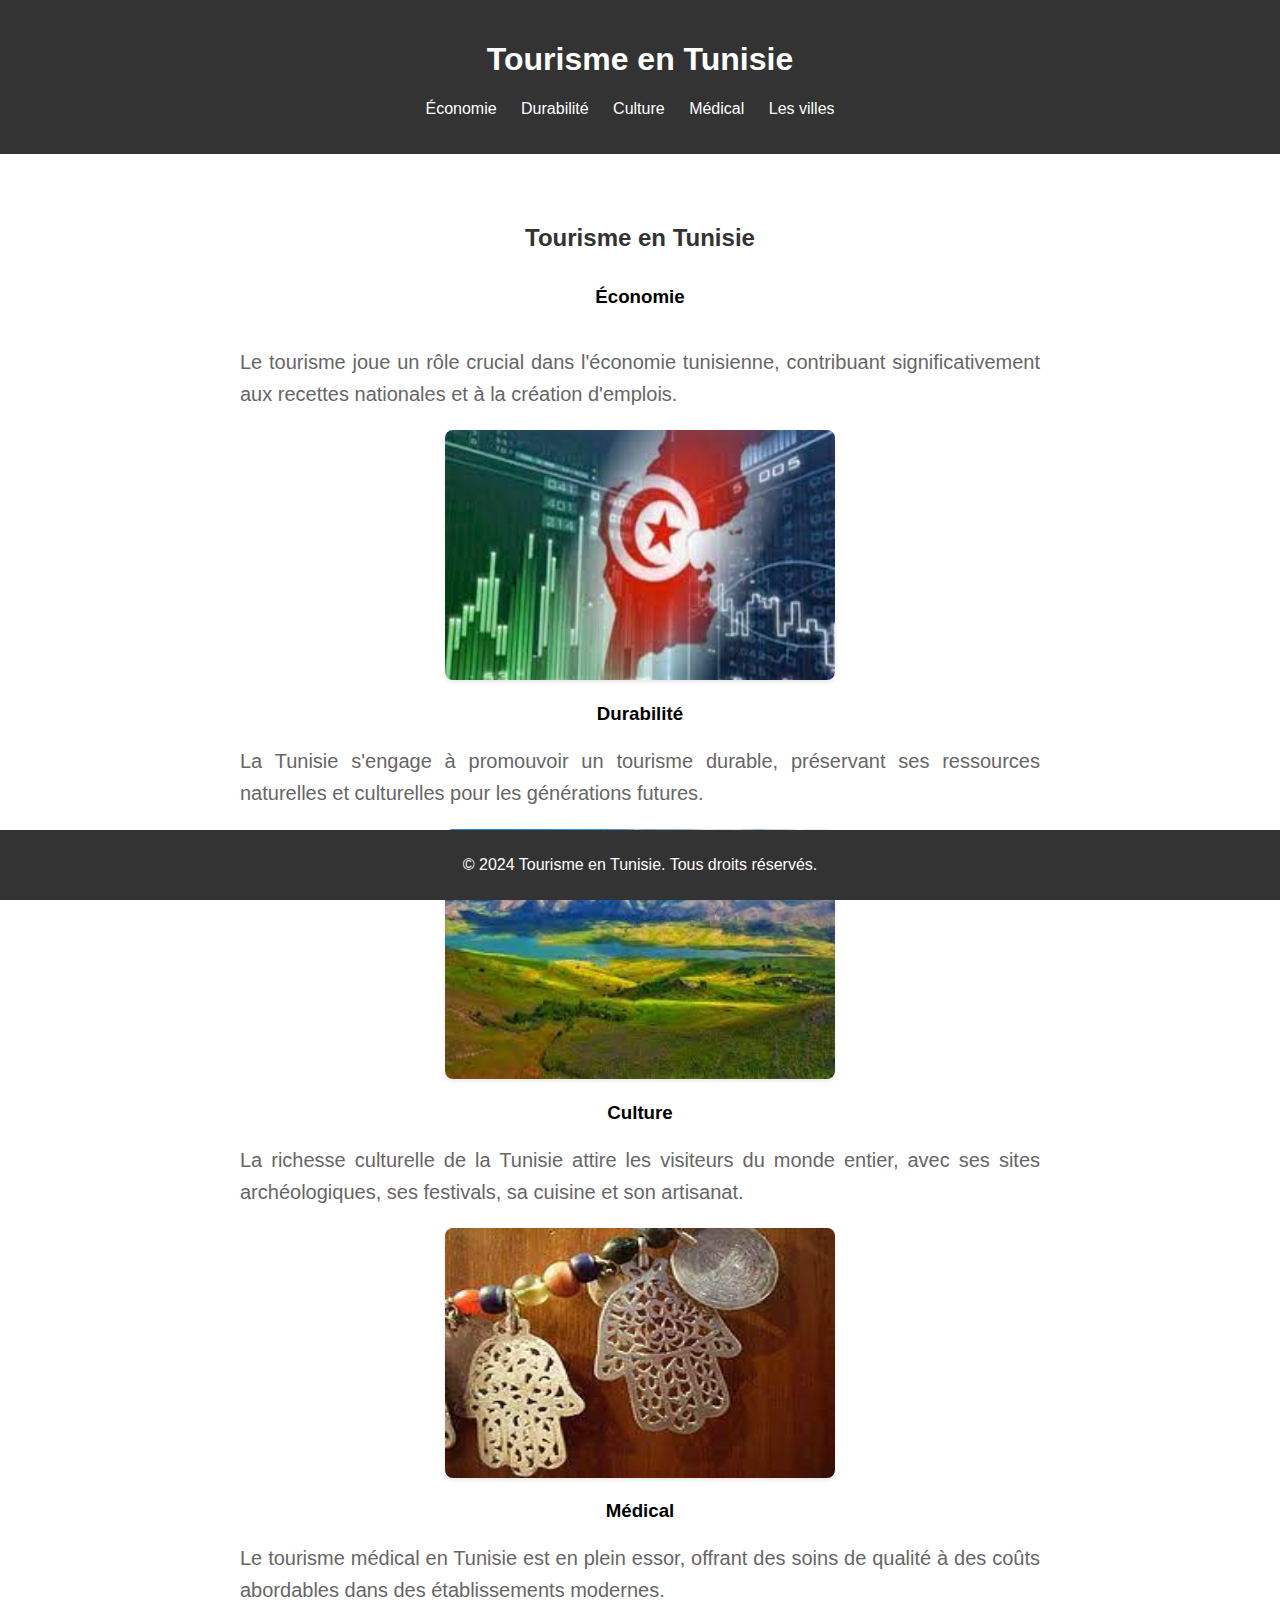
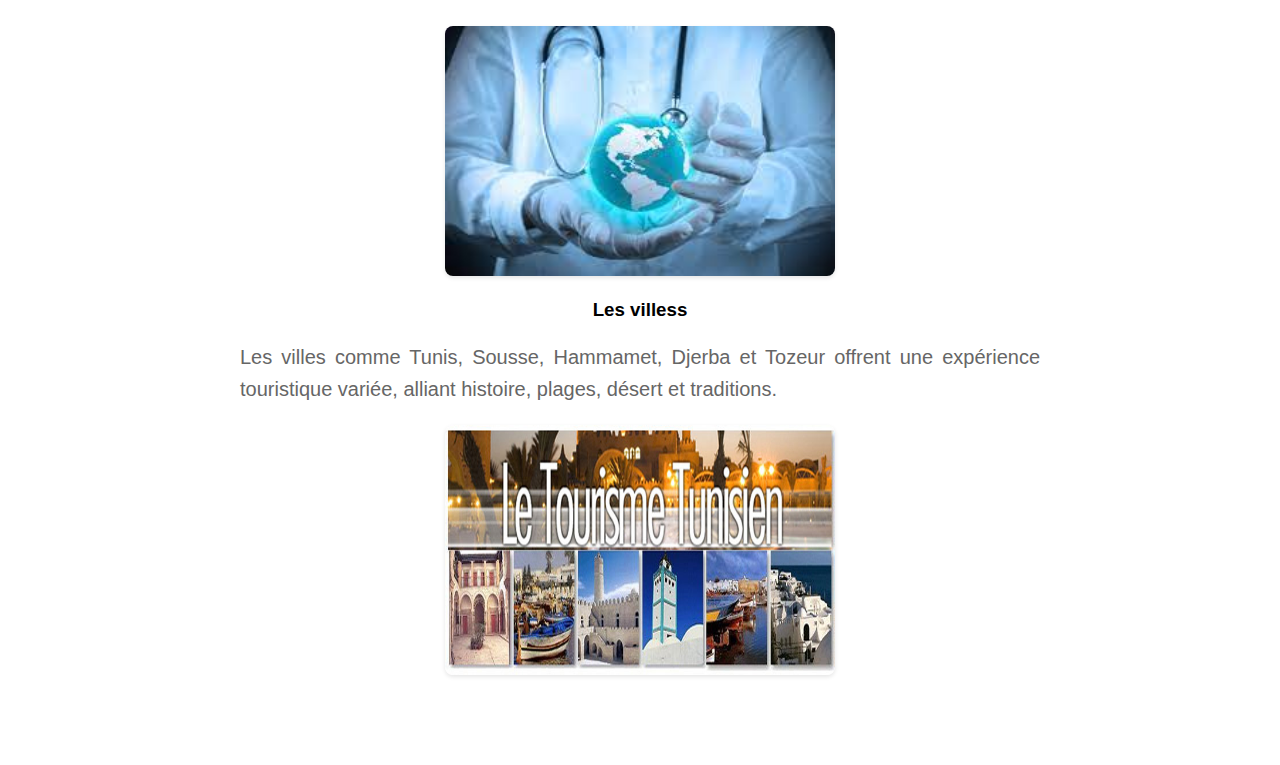
<file: index.html>
<!DOCTYPE html>
<html lang="fr">
<head>
    <meta charset="UTF-8">
    <meta name="viewport" content="width=device-width, initial-scale=1.0">
    <title>Économie du Tourisme en Tunisie</title>
    <link rel="stylesheet" href="style.css">
</head>
<body>
    <header>
        <h1>Tourisme en Tunisie</h1>
        <nav>
            <ul>
                <li><a href="Économie.html">Économie</a></li>
                <li><a href="Durabilité.html">Durabilité</a></li>
                <li><a href="Culture.html">Culture</a></li>
                <li><a href="Médical.html">Médical</a></li>
                <li><a href="Les villes.html">Les villes</a></li>
            </ul>
        </nav>
    </header>

    <main>
        <h2>Tourisme en Tunisie</h2>
        <h3>Économie</h3>
        <div class="container1">
            <p>
                Le tourisme joue un rôle crucial dans l'économie tunisienne, contribuant significativement aux recettes nationales et à la création d'emplois.
            </p>
            <img src="images/a.jpg" alt="Image illustrative de l'impact économique du tourisme en Tunisie" class="img5"><br>
        
            <h3>Durabilité</h3>
            <p>
                La Tunisie s'engage à promouvoir un tourisme durable, préservant ses ressources naturelles et culturelles pour les générations futures.
            </p>
            <img src="images/b.jpg" alt="Image illustrative de la durabilité du tourisme en Tunisie" class="img5"><br>
        
            <h3>Culture</h3>
            <p>
                La richesse culturelle de la Tunisie attire les visiteurs du monde entier, avec ses sites archéologiques, ses festivals, sa cuisine et son artisanat.
            </p>
            <img src="images/c.jpg" alt="Image illustrative de la richesse culturelle en Tunisie" class="img5"><br>
        
            <h3>Médical</h3>
            <p>
                Le tourisme médical en Tunisie est en plein essor, offrant des soins de qualité à des coûts abordables dans des établissements modernes.
            </p>
            <img src="images/d.jpg" alt="Image illustrative du tourisme médical en Tunisie" class="img5"><br>
        
            <h3>Les villess</h3>
            <p>
                Les villes comme Tunis, Sousse, Hammamet, Djerba et Tozeur offrent une expérience touristique variée, alliant histoire, plages, désert et traditions.
            </p>
            <img src="images/e.jpg" alt="Image illustrative des villes touristiques en Tunisie" class="img5"><br><br><br>
    </div>
    </main>
    
    

    <footer>
        <p>&copy; 2024 Tourisme en Tunisie. Tous droits réservés.</p>
    </footer>
</body>
</html>
</file>
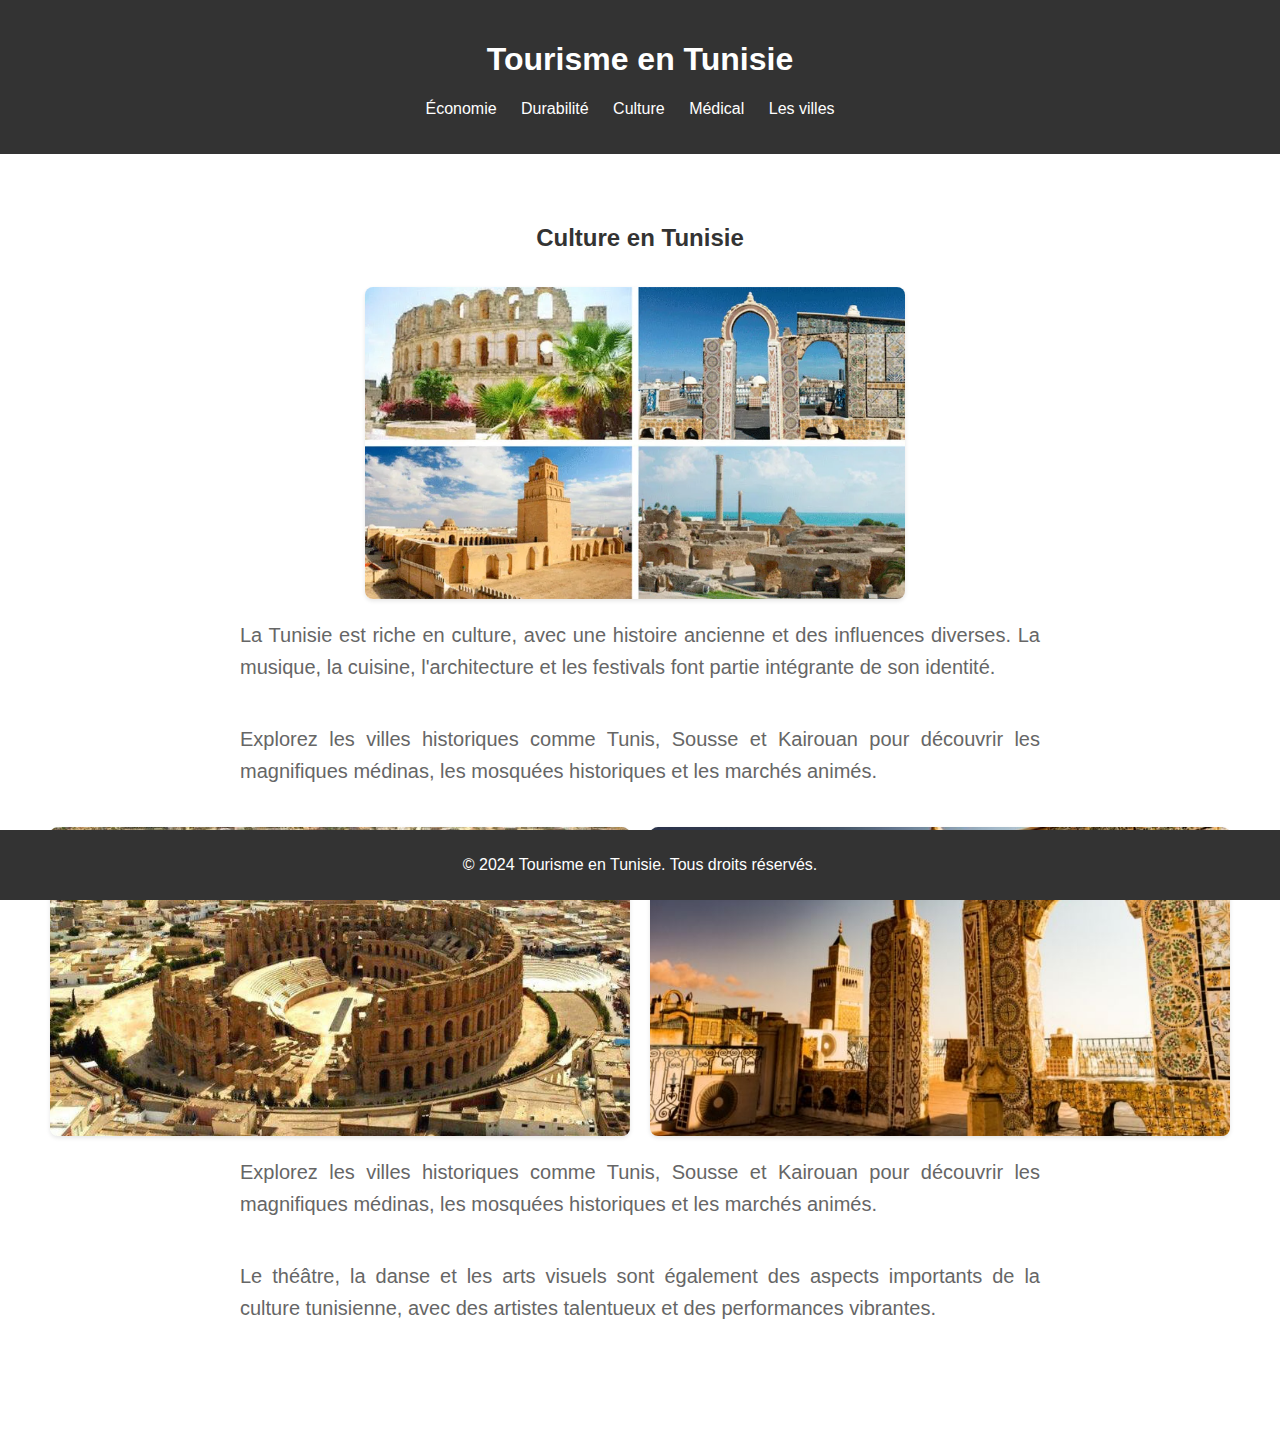
<file: Culture.html>
<!DOCTYPE html>
<html lang="fr">
<head>
    <meta charset="UTF-8">
    <meta name="viewport" content="width=device-width, initial-scale=1.0">
    <title>Économie du Tourisme en Tunisie</title>
    <link rel="stylesheet" href="style.css">
</head>
<body>
    <header>
        <h1>Tourisme en Tunisie</h1>
        <nav>
            <ul>
                <li><a href="Économie.html">Économie</a></li>
                <li><a href="Durabilité.html">Durabilité</a></li>
                <li><a href="#">Culture</a></li>
                <li><a href="Médical.html">Médical</a></li>
                <li><a href="Les villes.html">Les villes</a></li>
            </ul>
        </nav>
    </header>

    <main>
        <h2>Culture en Tunisie</h2>
        <div class="image-container">
            <img src="images/111.webp" alt="Image illustrative de la culture en Tunisie" class="margin">
        </div>
        <p>
            La Tunisie est riche en culture, avec une histoire ancienne et des influences diverses. La musique, la cuisine, l'architecture et les festivals font partie intégrante de son identité.
        </p>
        <p>
            Explorez les villes historiques comme Tunis, Sousse et Kairouan pour découvrir les magnifiques médinas, les mosquées historiques et les marchés animés.
        </p>
        <div class="image-container">
            <img src="images/222.jpg" alt="Image illustrative de la culture en Tunisie">
            <img src="images/333.jpg" alt="Image illustrative de la culture en Tunisie">
        </div>
        <p>
            Explorez les villes historiques comme Tunis, Sousse et Kairouan pour découvrir les magnifiques médinas, les mosquées historiques et les marchés animés.
        </p>
        <p>
            Le théâtre, la danse et les arts visuels sont également des aspects importants de la culture tunisienne, avec des artistes talentueux et des performances vibrantes.
        </p><br><br><br>
    </main>
    
    

    <footer>
        <p>&copy; 2024 Tourisme en Tunisie. Tous droits réservés.</p>
    </footer>
</body>
</html>
</file>
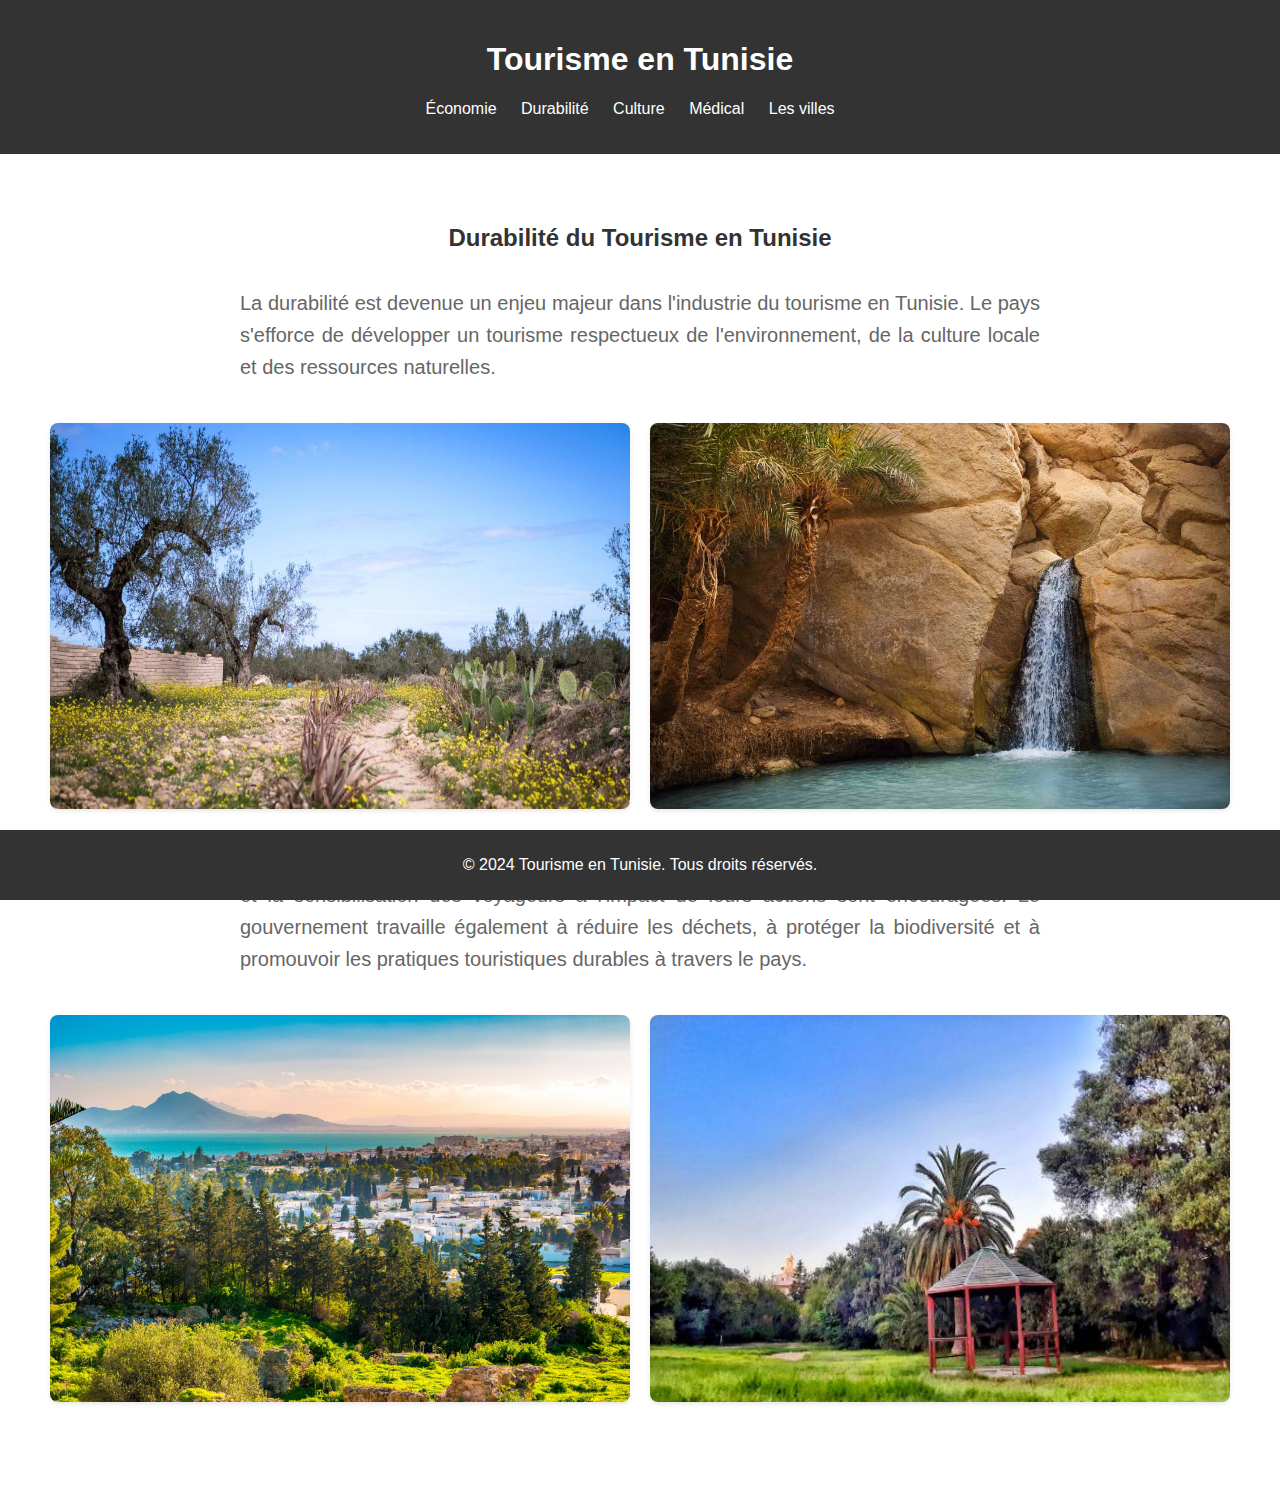
<file: Durabilité.html>
<!DOCTYPE html>
<html lang="fr">
<head>
    <meta charset="UTF-8">
    <meta name="viewport" content="width=device-width, initial-scale=1.0">
    <title>Économie du Tourisme en Tunisie</title>
    <link rel="stylesheet" href="style.css">
</head>
<body>
    <header>
        <h1>Tourisme en Tunisie</h1>
        <nav>
            <ul>
                <li><a href="Économie.html">Économie</a></li>
                <li><a href="#">Durabilité</a></li>
                <li><a href="culture.html">Culture</a></li>
                <li><a href="medical.html">Médical</a></li>
                <li><a href="Les villes.html">Les villes</a></li>
            </ul>
        </nav>
    </header>

    <main>
        <h2>Durabilité du Tourisme en Tunisie</h2>
        <p>
            La durabilité est devenue un enjeu majeur dans l'industrie du tourisme en Tunisie. 
            Le pays s'efforce de développer un tourisme respectueux de l'environnement, de la culture locale et des ressources naturelles.
        </p>
        <div class="image-container">
            <img src="images/11.jpg" alt="Image illustrative de la durabilité en Tunisie">
            <img src="images/22.jpg" alt="Autre image illustrative de la durabilité en Tunisie">
        </div><br>
        <p>
            Des initiatives telles que la préservation des sites naturels, la promotion de l'écotourisme et la sensibilisation des voyageurs à l'impact de leurs actions sont encouragées. Le gouvernement travaille également à réduire les déchets, à protéger la biodiversité et à promouvoir les pratiques touristiques durables à travers le pays.
        </p>
        <div class="image-container">
            <img src="images/33.jpg" alt="Autre image illustrative de la durabilité en Tunisie">
            <img src="images/44.jpg" alt="Autre image illustrative de la durabilité en Tunisie">
        </div><br><br><br>
    </main>
    

    <footer>
        <p>&copy; 2024 Tourisme en Tunisie. Tous droits réservés.</p>
    </footer>
</body>
</html>
</file>
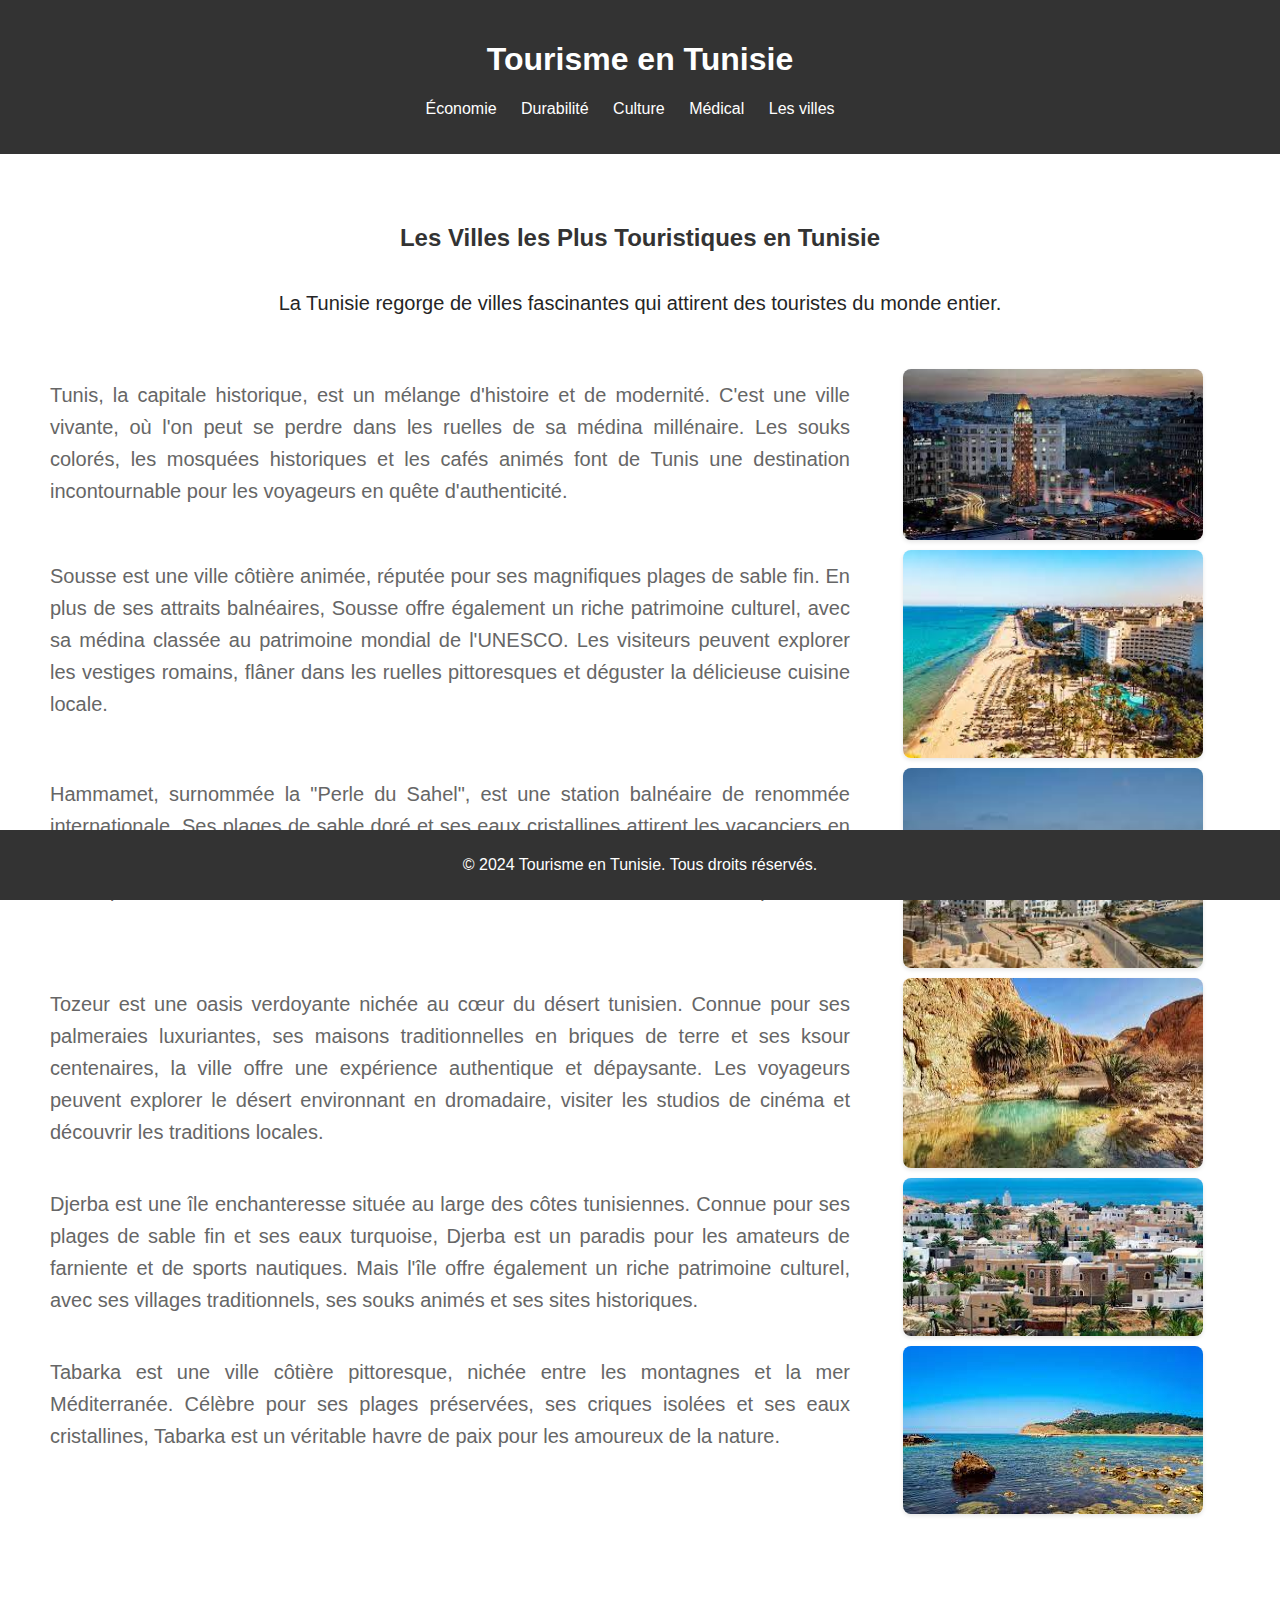
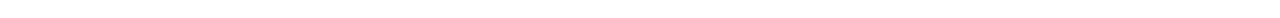
<file: Les villes.html>
<!DOCTYPE html>
<html lang="fr">
<head>
    <meta charset="UTF-8">
    <meta name="viewport" content="width=device-width, initial-scale=1.0">
    <title>Économie du Tourisme en Tunisie</title>
    <link rel="stylesheet" href="style.css">
</head>
<body>
    <header>
        <h1>Tourisme en Tunisie</h1>
        <nav>
            <ul>
                <li><a href="Économie.html">Économie</a></li>
                <li><a href="Durabilité.html">Durabilité</a></li>
                <li><a href="Culture.html">Culture</a></li>
                <li><a href="Médical.html">Médical</a></li>
                <li><a href="#">Les villes</a></li>
            </ul>
        </nav>
    </header>

    <main>
        <h2>Les Villes les Plus Touristiques en Tunisie</h2>
        <p class="color">
            La Tunisie regorge de villes fascinantes qui attirent des touristes du monde entier.
        </p>
        <div class="image-container">
            
            <p>Tunis, la capitale historique, est un mélange d'histoire et de modernité.
             C'est une ville vivante, où l'on peut se perdre dans les ruelles de sa médina millénaire. 
             Les souks colorés, les mosquées historiques et les cafés animés font de Tunis une destination 
             incontournable pour les voyageurs en quête d'authenticité.</p><br>
            <img src="images/tunis.jpg" alt="Image de Tunis" class="margin1"><br>

            
            <p>Sousse est une ville côtière animée, réputée pour ses magnifiques plages de sable fin. 
            En plus de ses attraits balnéaires, Sousse offre également un riche patrimoine culturel, 
            avec sa médina classée au patrimoine mondial de l'UNESCO. Les visiteurs peuvent explorer les vestiges romains, 
            flâner dans les ruelles pittoresques et déguster la délicieuse cuisine locale.
            </p><br>
            <img src="images/sousse.jpg" alt="Image de Sousse" class="margin1">
            <br>


            
            <p>Hammamet, surnommée la "Perle du Sahel", est une station balnéaire de renommée internationale.
                Ses plages de sable doré et ses eaux cristallines attirent les vacanciers en quête de détente et de soleil. 
                Mais Hammamet offre également un riche patrimoine historique, avec ses fortifications médiévales, 
                ses musées et ses festivals artistiques.
            </p><br>
            <img src="images/hammamet.jpg" alt="Image de Hammamet" class="margin1">
            <br>


            
            <p>Tozeur est une oasis verdoyante nichée au cœur du désert tunisien. Connue pour ses palmeraies luxuriantes, 
            ses maisons traditionnelles en briques de terre et ses ksour centenaires, 
            la ville offre une expérience authentique et dépaysante. Les voyageurs peuvent explorer le désert environnant 
            en dromadaire, visiter les studios de cinéma et découvrir les traditions locales.
            </p><br>
            <img src="images/tozeur.jpg" alt="Image de Tozeur" class="margin1">
            <br>


            
            <p>Djerba est une île enchanteresse située au large des côtes tunisiennes. Connue pour ses plages de sable fin et 
            ses eaux turquoise, Djerba est un paradis pour les amateurs de farniente et de sports nautiques. 
            Mais l'île offre également un riche patrimoine culturel, avec ses villages traditionnels, 
            ses souks animés et ses sites historiques.
            </p><br>
            <img src="images/djerba.jpg" alt="Image de Djerba" class="margin1">
            <br>


            
            <p>Tabarka est une ville côtière pittoresque, nichée entre les montagnes et la mer Méditerranée.
            Célèbre pour ses plages préservées, ses criques isolées et ses eaux cristallines,
            Tabarka est un véritable havre de paix pour les amoureux de la nature.
            </p><br>
            <img src="images/tabarka.jpg" alt="Image de Tabarka" class="margin1">
            <br>
        </div><br><br><br>
    </main>
    
    

    <footer>
        <p>&copy; 2024 Tourisme en Tunisie. Tous droits réservés.</p>
    </footer>
</body>
</html>
</file>
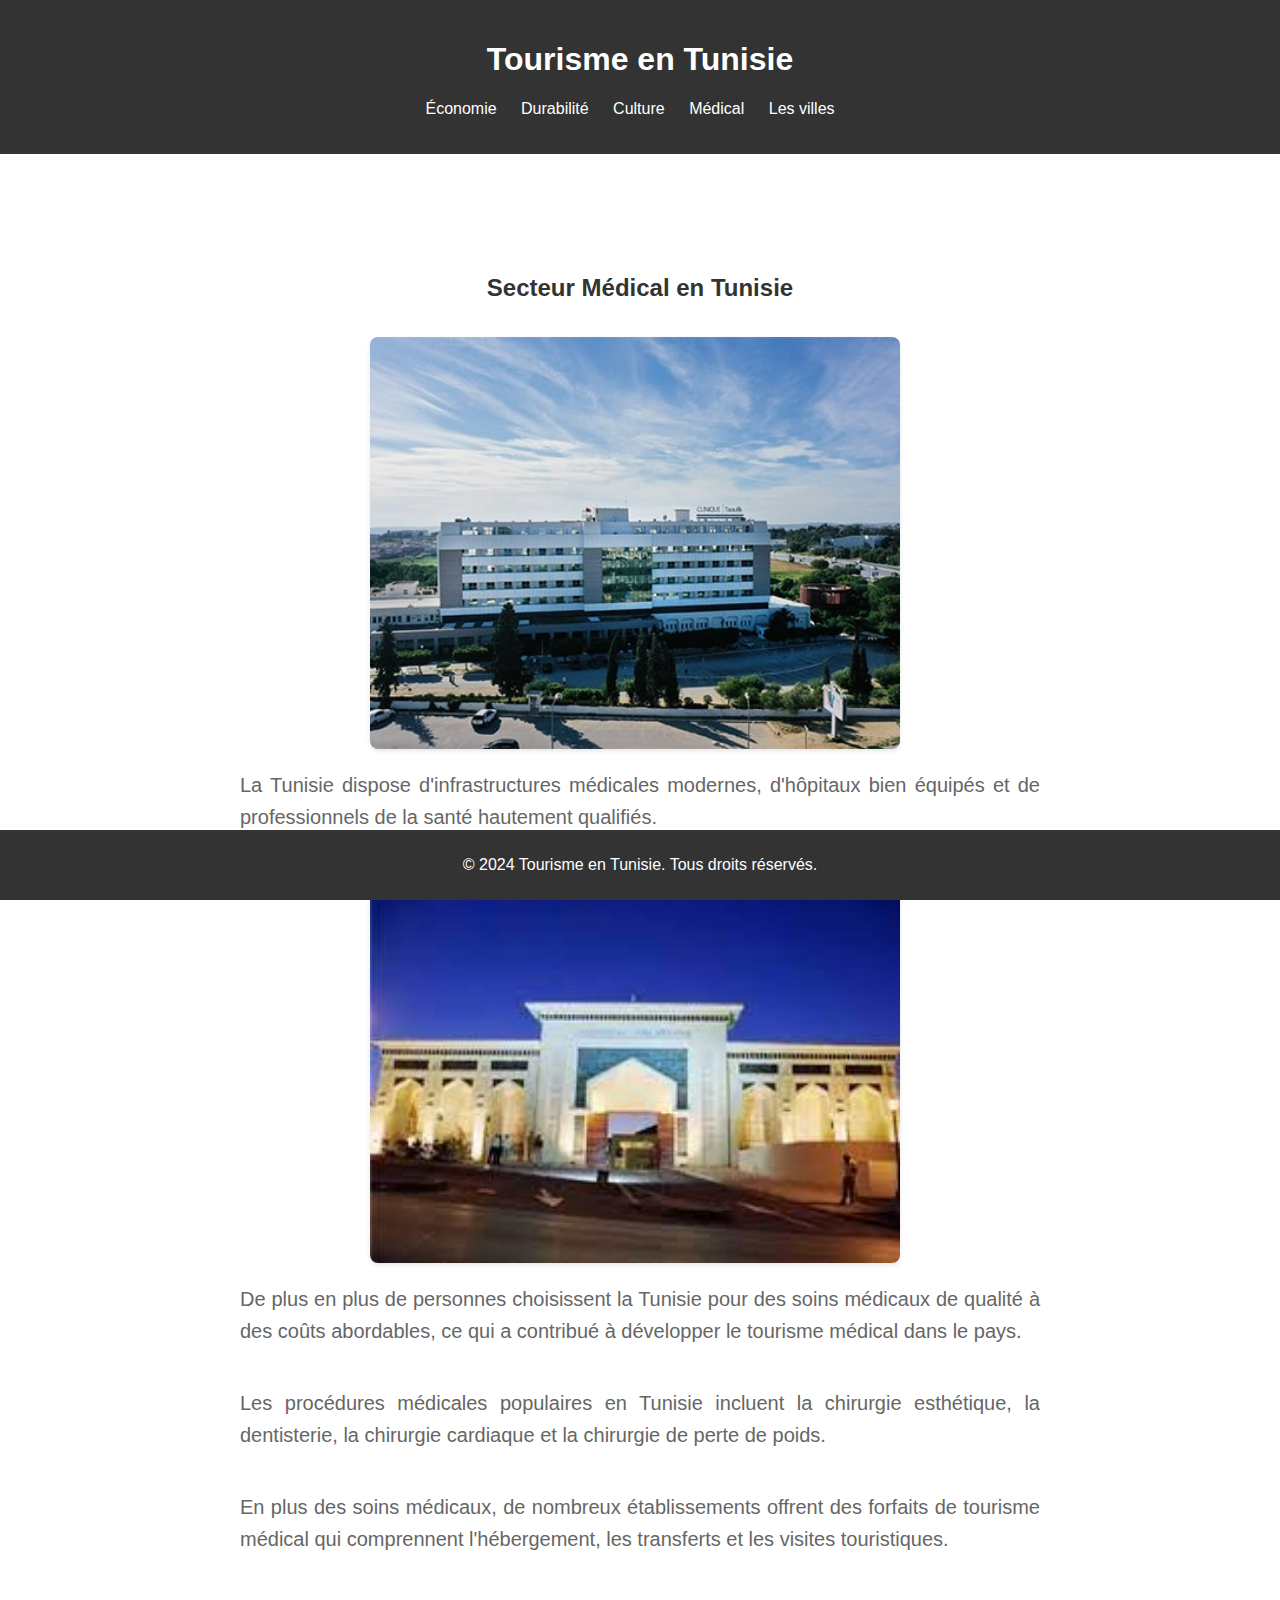
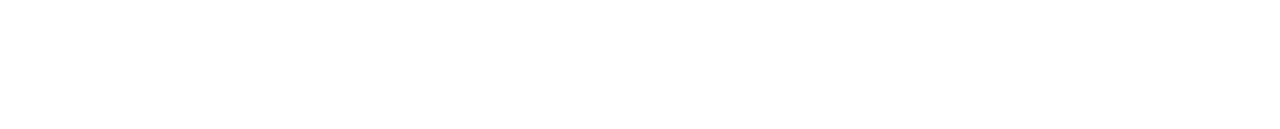
<file: Médical.html>
<!DOCTYPE html>
<html lang="fr">
<head>
    <meta charset="UTF-8">
    <meta name="viewport" content="width=device-width, initial-scale=1.0">
    <title>Économie du Tourisme en Tunisie</title>
    <link rel="stylesheet" href="style.css">
</head>
<body>
    <header>
        <h1>Tourisme en Tunisie</h1>
        <nav>
            <ul>
                <li><a href="Économie.html">Économie</a></li>
                <li><a href="Durabilité.html">Durabilité</a></li>
                <li><a href="Culture.html">Culture</a></li>
                <li><a href="#">Médical</a></li>
                <li><a href="Les villes.html">Les villes</a></li>
            </ul>
        </nav>
    </header>

    <main>
      <main>
        <h2>Secteur Médical en Tunisie</h2>
        <div class="image-container">
            <img src="images/1111.jpg" alt="Image illustrative du secteur médical en Tunisie" class="margin">
        </div>
        <p>
            La Tunisie dispose d'infrastructures médicales modernes, d'hôpitaux bien équipés et de professionnels de la santé hautement qualifiés.
        </p>
        <div class="image-container">
          <img src="images/2222.jpg" alt="Autre image illustrative du secteur médical en Tunisie" class="margin">
      </div>
        <p>
            De plus en plus de personnes choisissent la Tunisie pour des soins médicaux de qualité à des coûts abordables, ce qui a contribué à développer le tourisme médical dans le pays.
        </p>
        <p>
            Les procédures médicales populaires en Tunisie incluent la chirurgie esthétique, la dentisterie, la chirurgie cardiaque et la chirurgie de perte de poids.
        </p>
        <p>
            En plus des soins médicaux, de nombreux établissements offrent des forfaits de tourisme médical qui comprennent l'hébergement, les transferts et les visites touristiques.
        </p><br><br><br>
    </main>
    
    </main>
    

    <footer>
        <p>&copy; 2024 Tourisme en Tunisie. Tous droits réservés.</p>
    </footer>
</body>
</html>
</file>
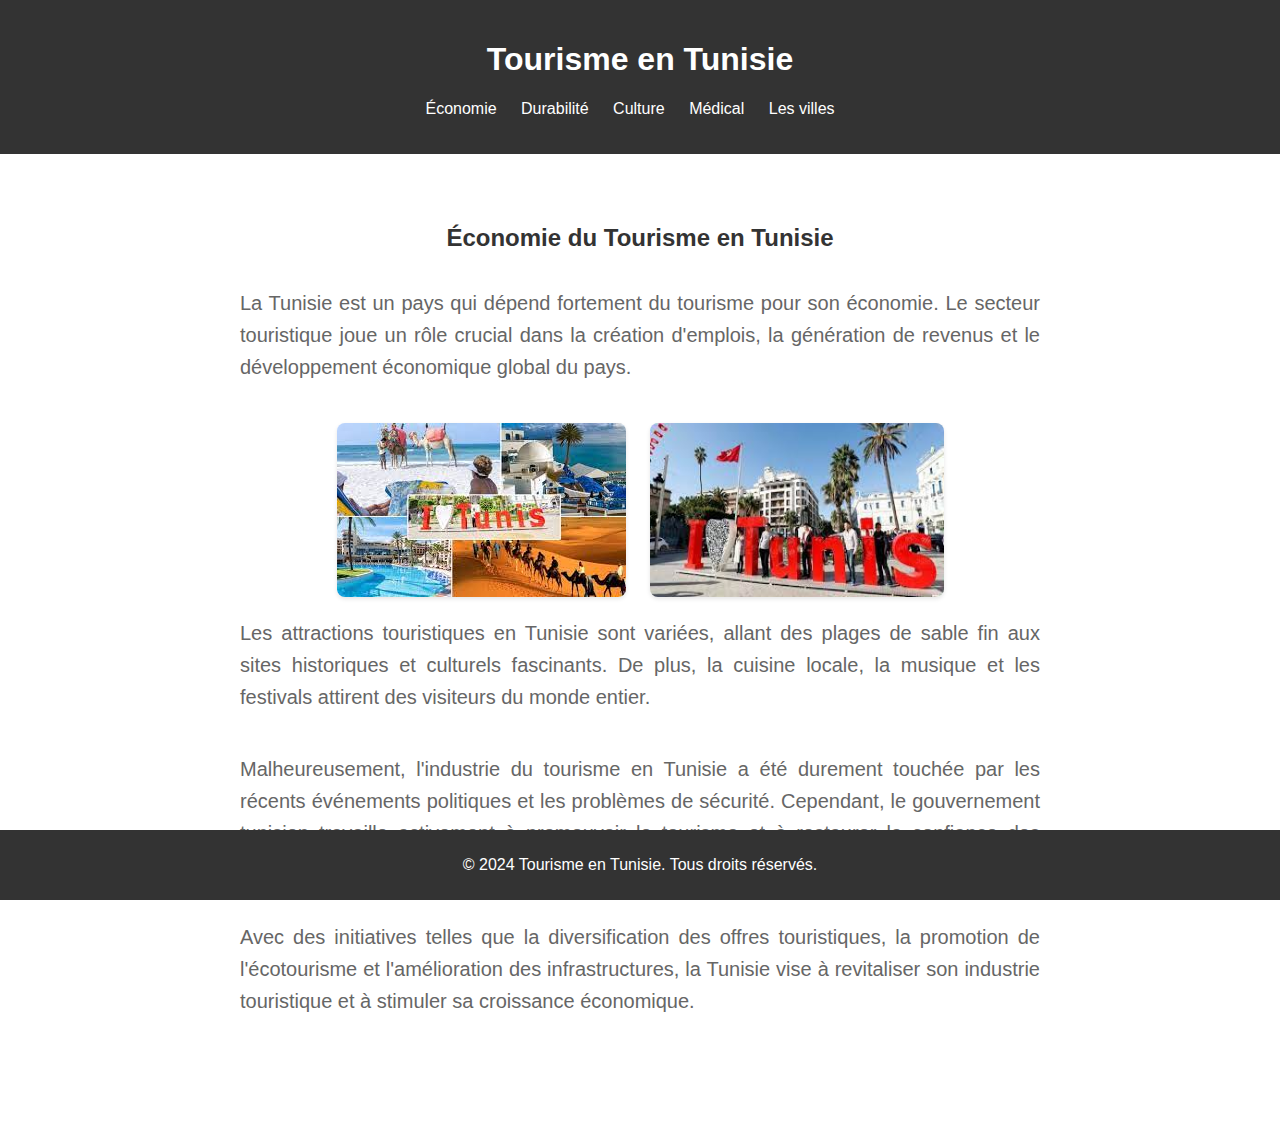
<file: Économie.html>
<!DOCTYPE html>
<html lang="fr">
<head>
    <meta charset="UTF-8">
    <meta name="viewport" content="width=device-width, initial-scale=1.0">
    <title>Économie du Tourisme en Tunisie</title>
    <link rel="stylesheet" href="style.css">
</head>
<body>
    <header>
        <h1>Tourisme en Tunisie</h1>
        <nav>
            <ul>
                <li><a href="#">Économie</a></li>
                <li><a href="Durabilité.html">Durabilité</a></li>
                <li><a href="culture.html">Culture</a></li>
                <li><a href="medical.html">Médical</a></li>
                <li><a href="Les villes.html">Les villes</a></li>
            </ul>
        </nav>
    </header>

    <main>
        <h2>Économie du Tourisme en Tunisie</h2>
        <p>
            La Tunisie est un pays qui dépend fortement du tourisme pour son économie. 
            Le secteur touristique joue un rôle crucial dans la création d'emplois, la génération de revenus et le développement économique global du pays.
        </p>
        <div class="image-container">
            <img src="images/1.jpg" alt="Image illustrative de l'économie du tourisme en Tunisie">
            <img src="images/2.jpg" alt="Autre image illustrative de l'économie du tourisme en Tunisie">
        </div>
        <p>
            Les attractions touristiques en Tunisie sont variées, allant des plages de sable fin aux sites historiques et culturels fascinants. 
            De plus, la cuisine locale, la musique et les festivals attirent des visiteurs du monde entier.
        </p>
        <p>
            Malheureusement, l'industrie du tourisme en Tunisie a été durement touchée par les récents événements politiques et les problèmes de sécurité. 
            Cependant, le gouvernement tunisien travaille activement à promouvoir le tourisme et à restaurer la confiance des voyageurs.
        </p>
        <p>
            Avec des initiatives telles que la diversification des offres touristiques, la promotion de l'écotourisme et l'amélioration des infrastructures, la Tunisie vise à revitaliser son industrie touristique et à stimuler sa croissance économique.
        </p><br><br><br>
    </main>
    

    <footer>
        <p>&copy; 2024 Tourisme en Tunisie. Tous droits réservés.</p>
    </footer>
</body>
</html>
</file>
<file: style.css>
body {
    font-family: Arial, sans-serif;
    margin: 0;
    padding: 0;
}

header {
    background-color: #333;
    color: #fff;
    padding: 20px;
    text-align: center;
}

nav ul {
    list-style-type: none;
    padding: 0;
}

nav ul li {
    display: inline;
    margin-right: 20px;
}

nav ul li a {
    color: #fff;
    text-decoration: none;
}
.container1{
    text-align: center;
}
.img5{
    width: 400px;
    height: 250px;
    max-width: calc(50% - 10px);
    border-radius: 8px;
    box-shadow: 0 2px 4px rgba(0, 0, 0, 0.1);
    transition: transform 0.3s ease-in-out;
}
.img5:hover{
    transform: scale(1.05);
}

main {
    padding: 50px;
    display: flex;
    flex-direction: column;
    align-items: center;
}

/* Style pour les titres h2 */
main h2 {
    color: #333;
    font-size: 24px;
    margin-bottom: 15px;
    text-align: center;
}

/* Style pour les paragraphes p */
main p {
    line-height: 1.6;
    margin-bottom: 20px;
    color: #666;
    text-align: justify;
    max-width: 800px; /* Limite la largeur du paragraphe */
    font-size: 20px;
}

.image-container {
    display: flex;
    flex-wrap: wrap;
    justify-content: space-between;
    margin-top: 20px;
}

/* Style pour les images */
.image-container img {
    max-width: calc(50% - 10px); /* Les images occuperont la moitié de l'espace avec une marge de 10px */
    height: auto;
    border-radius: 8px; /* Coins arrondis */
    box-shadow: 0 2px 4px rgba(0, 0, 0, 0.1); /* Ombre douce */
    transition: transform 0.3s ease-in-out;
}

/* Effet de survol sur les images */
.image-container img:hover {
    transform: scale(1.05); /* Agrandissement de 5% au survol */
}

.margin{
    margin-left: 25%;
    width: 1100px;
    height: 900px;
}
.color{
    color: rgb(37, 37, 37);
}  
.margin1{
    margin-top: 10px;
    width: 300px;
    height: 50px;
}

footer {
    background-color: #333;
    color: #fff;
    text-align: center;
    padding: 10px 0;
    position: fixed;
    bottom: 0;
    width: 100%;
}
</file>
